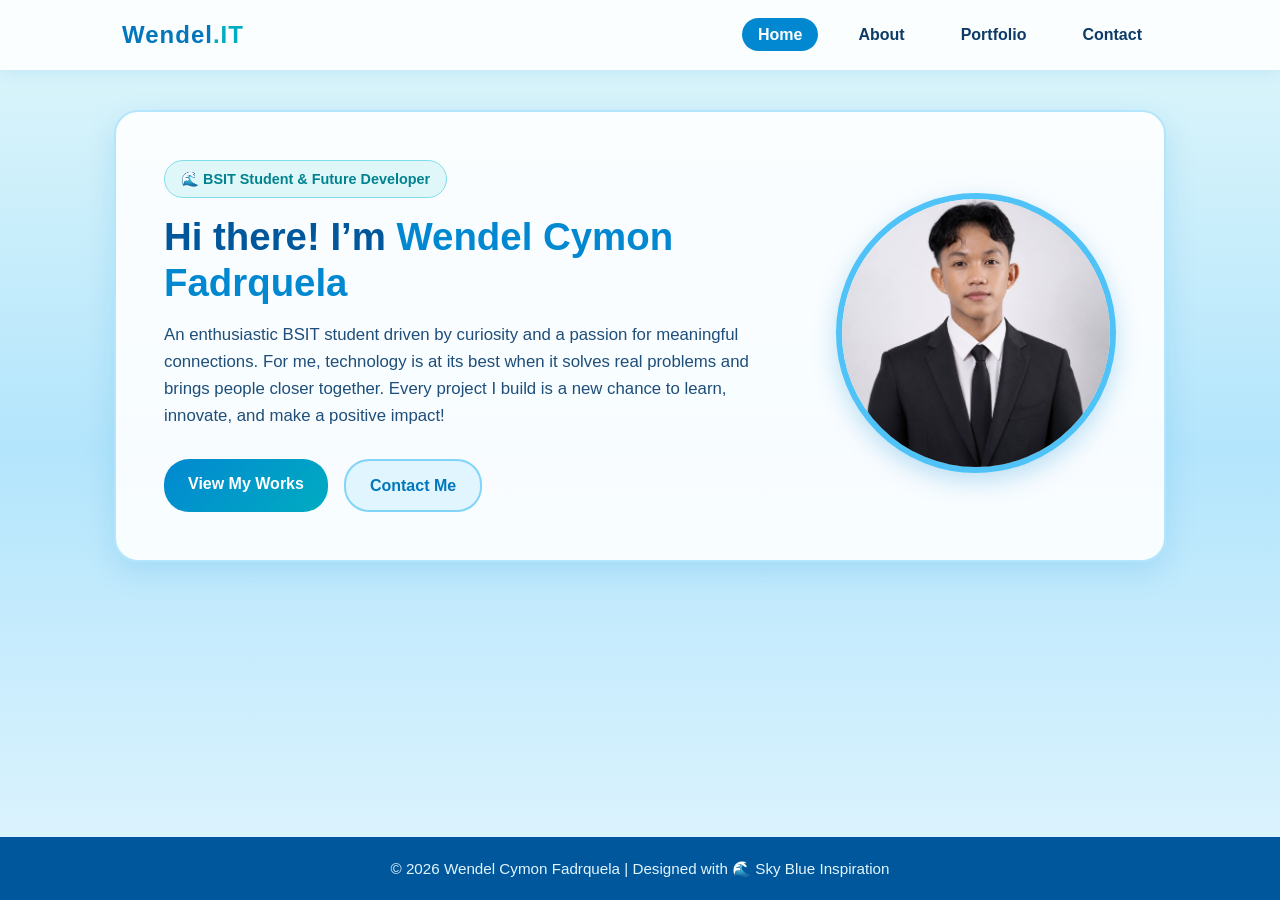
<file: index.html>
<!DOCTYPE html>
<html lang="en">
<head>
    <meta charset="UTF-8">
    <meta name="viewport" content="width=device-width, initial-scale=1.0">
    <title>Wendel Cymon Fadrquela | Home</title>
    <!-- Link to External Stylesheet -->
    <link rel="stylesheet" href="style.css">
</head>
<body>

    <!-- Navigation Bar -->
    <header>
        <nav class="navbar">
            <div class="logo">Wendel<span>.IT</span></div>
            <ul class="nav-links">
                <li><a href="index.html" class="active">Home</a></li>
                <li><a href="about.html">About</a></li>
                <li><a href="portfolio.html">Portfolio</a></li>
                <li><a href="contact.html">Contact</a></li>
            </ul>
        </nav>
    </header>

    <!-- Main Hero Section -->
    <main class="container">
        <section class="hero-card">
            <div class="hero-text">
                <p class="badge">🌊 BSIT Student & Future Developer</p>
                <h1>Hi there! I’m <span>Wendel Cymon Fadrquela</span></h1>
                <p class="bio">
                    An enthusiastic BSIT student driven by curiosity and a passion for meaningful connections. 
                    For me, technology is at its best when it solves real problems and brings people closer together. 
                    Every project I build is a new chance to learn, innovate, and make a positive impact!
                </p>
                <div class="hero-buttons">
                    <a href="portfolio.html" class="btn primary-btn">View My Works</a>
                    <a href="contact.html" class="btn secondary-btn">Contact Me</a>
                </div>
            </div>

            <!-- Profile Photo Placeholder -->
            <div class="hero-image">
                <!-- Replace 'profile.jpg' with your actual image file name -->
                <img src="profile.jpeg" alt="Wendel Cymon Fadrquela">
            </div>
        </section>
    </main>

    <!-- Footer -->
    <footer>
        <p>&copy; 2026 Wendel Cymon Fadrquela | Designed with 🌊 Sky Blue Inspiration</p>
    </footer>

</body>
</html>
</file>
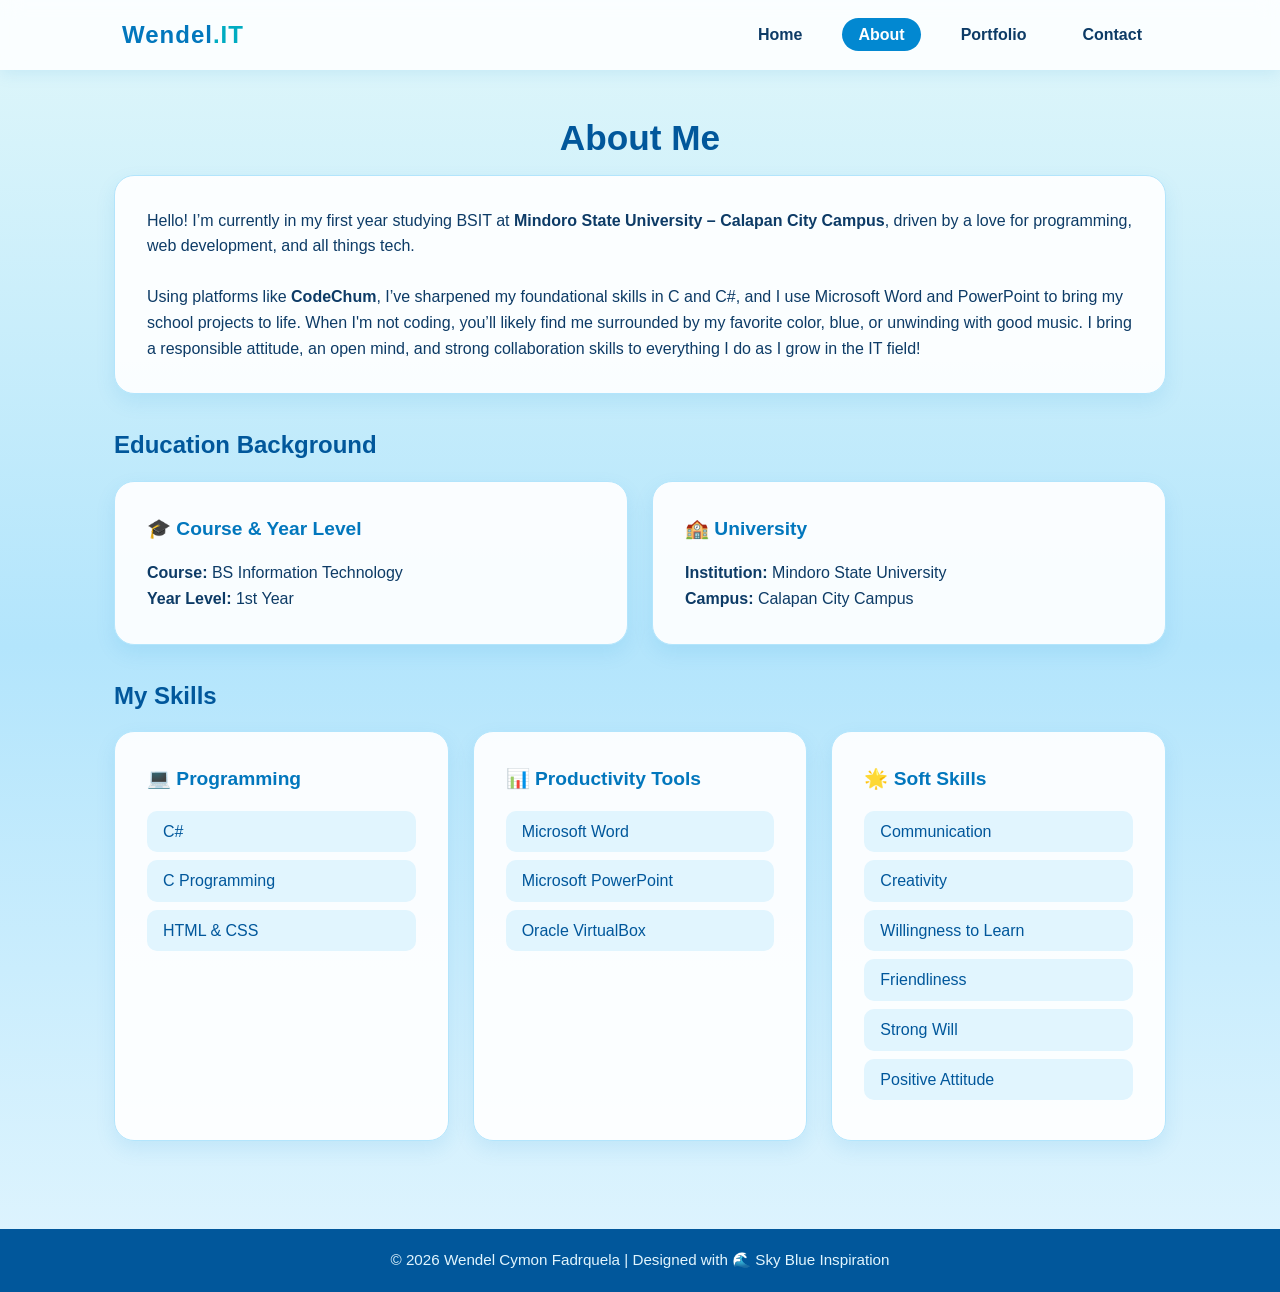
<file: about.html>
<!DOCTYPE html>
<html lang="en">
<head>
    <meta charset="UTF-8">
    <meta name="viewport" content="width=device-width, initial-scale=1.0">
    <title>Wendel Cymon Fadrquela | About Me</title>
    <link rel="stylesheet" href="style.css">
</head>
<body>

    <!-- Navigation Bar -->
    <header>
        <nav class="navbar">
            <div class="logo">Wendel<span>.IT</span></div>
            <ul class="nav-links">
                <li><a href="index.html">Home</a></li>
                <li><a href="about.html" class="active">About</a></li>
                <li><a href="portfolio.html">Portfolio</a></li>
                <li><a href="contact.html">Contact</a></li>
            </ul>
        </nav>
    </header>

    <!-- Main About Section -->
    <main class="container">
        <h2 class="section-title">About Me</h2>

        <!-- Biography Card -->
        <section class="card">
            <p>
                Hello! I’m currently in my first year studying BSIT at <strong>Mindoro State University – Calapan City Campus</strong>, 
                driven by a love for programming, web development, and all things tech.
            </p>
            <br>
            <p>
                Using platforms like <strong>CodeChum</strong>, I’ve sharpened my foundational skills in C and C#, and I use 
                Microsoft Word and PowerPoint to bring my school projects to life. When I'm not coding, you’ll likely find me 
                surrounded by my favorite color, blue, or unwinding with good music. I bring a responsible attitude, an open mind, 
                and strong collaboration skills to everything I do as I grow in the IT field!
            </p>
        </section>

        <!-- Education & Details -->
        <h3 class="sub-title">Education Background</h3>
        <section class="grid-2">
            <div class="card info-box">
                <h4>🎓 Course & Year Level</h4>
                <p><strong>Course:</strong> BS Information Technology</p>
                <p><strong>Year Level:</strong> 1st Year</p>
            </div>
            <div class="card info-box">
                <h4>🏫 University</h4>
                <p><strong>Institution:</strong> Mindoro State University</p>
                <p><strong>Campus:</strong> Calapan City Campus</p>
            </div>
        </section>

        <!-- Skills Section -->
        <h3 class="sub-title">My Skills</h3>
        <section class="grid-3">
            <!-- Programming Skills -->
            <div class="card skill-card">
                <h4>💻 Programming</h4>
                <ul class="skill-list">
                    <li>C#</li>
                    <li>C Programming</li>
                    <li>HTML & CSS</li>
                </ul>
            </div>

            <!-- Productivity Tools -->
            <div class="card skill-card">
                <h4>📊 Productivity Tools</h4>
                <ul class="skill-list">
                    <li>Microsoft Word</li>
                    <li>Microsoft PowerPoint</li>
                    <li>Oracle VirtualBox</li>
                </ul>
            </div>

            <!-- Soft Skills -->
            <div class="card skill-card">
                <h4>🌟 Soft Skills</h4>
                <ul class="skill-list">
                    <li>Communication</li>
                    <li>Creativity</li>
                    <li>Willingness to Learn</li>
                    <li>Friendliness</li>
                    <li>Strong Will</li>
                    <li>Positive Attitude</li>
                </ul>
            </div>
        </section>
    </main>

    <!-- Footer -->
    <footer>
        <p>&copy; 2026 Wendel Cymon Fadrquela | Designed with 🌊 Sky Blue Inspiration</p>
    </footer>

</body>
</html>
</file>
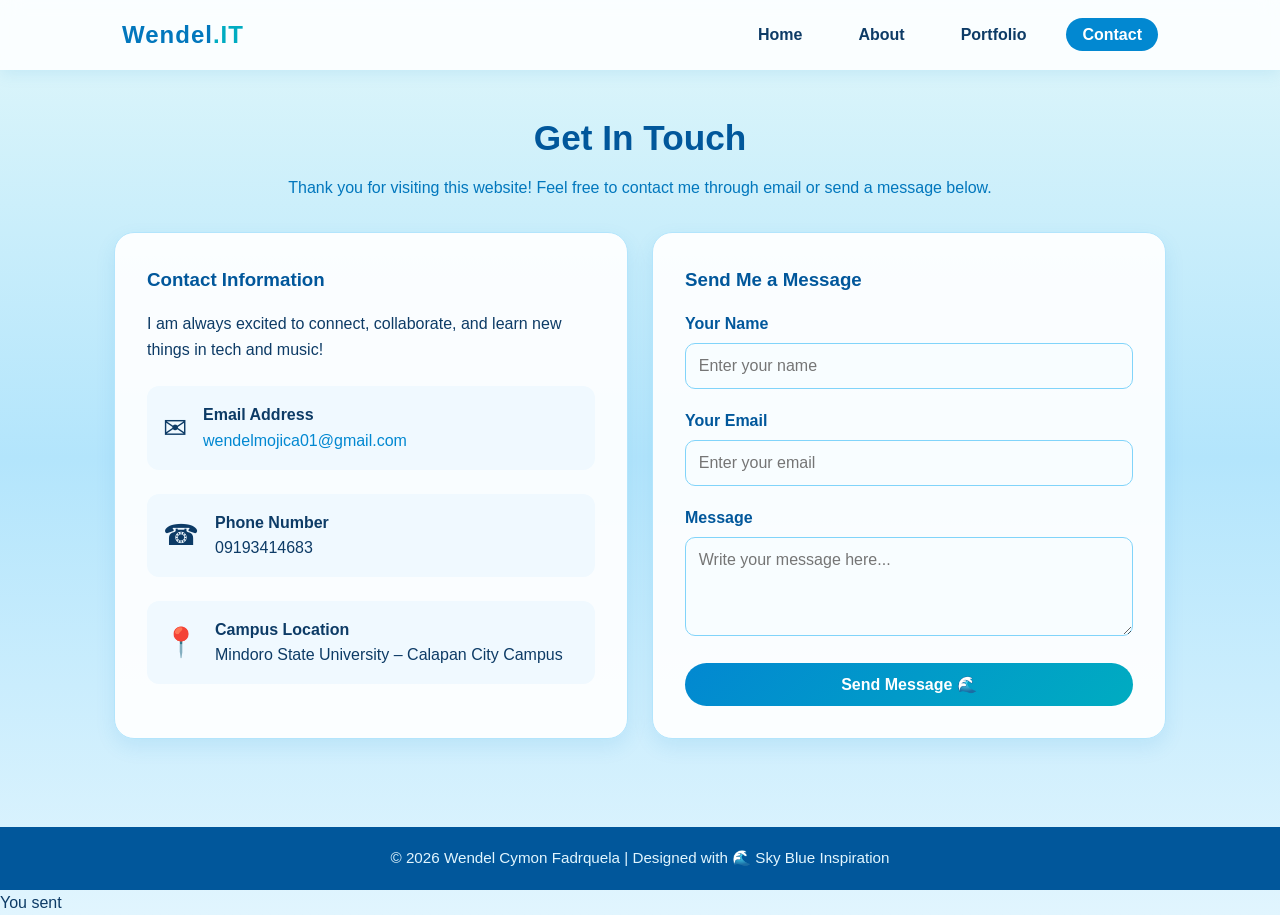
<file: contact.html>
<!DOCTYPE html>
<html lang="en">
<head>
    <meta charset="UTF-8">
    <meta name="viewport" content="width=device-width, initial-scale=1.0">
    <title>Wendel Cymon Fadrquela | Contact</title>
    <link rel="stylesheet" href="style.css">
</head>
<body>

    <!-- Navigation Bar -->
    <header>
        <nav class="navbar">
            <div class="logo">Wendel<span>.IT</span></div>
            <ul class="nav-links">
                <li><a href="index.html">Home</a></li>
                <li><a href="about.html">About</a></li>
                <li><a href="portfolio.html">Portfolio</a></li>
                <li><a href="contact.html" class="active">Contact</a></li>
            </ul>
        </nav>
    </header>

    <!-- Main Contact Section -->
    <main class="container">
        <h2 class="section-title">Get In Touch</h2>
        <p class="section-subtitle">Thank you for visiting this website! Feel free to contact me through email or send a message below.</p>

        <section class="grid-2">
            <!-- Direct Contact Details -->
            <div class="card contact-info">
                <h3>Contact Information</h3>
                <p>I am always excited to connect, collaborate, and learn new things in tech and music!</p>
                
                <div class="contact-item">
                    <span>✉</span>
                    <div>
                        <strong>Email Address</strong>
                        <p><a href="mailto:wendelmojica01@gmail.com">wendelmojica01@gmail.com</a></p>
                    </div>
                </div>

                <div class="contact-item">
                    <span>☎</span>
                    <div>
                        <strong>Phone Number</strong>
                        <p>09193414683</p>
                    </div>
                </div>

                <div class="contact-item">
                    <span>📍</span>
                    <div>
                        <strong>Campus Location</strong>
                        <p>Mindoro State University – Calapan City Campus</p>
                    </div>
                </div>
            </div>

            <!-- Interactive Contact Form -->
            <div class="card contact-form">
                <h3>Send Me a Message</h3>
                <form action="#" method="post">
                    <div class="form-group">
                        <label for="name">Your Name</label>
                        <input type="text" id="name" name="name" placeholder="Enter your name" required>
                    </div>

                    <div class="form-group">
                        <label for="email">Your Email</label>
                        <input type="email" id="email" name="email" placeholder="Enter your email" required>
                    </div>

                    <div class="form-group">
                        <label for="message">Message</label>
                        <textarea id="message" name="message" rows="4" placeholder="Write your message here..." required></textarea>
                    </div>

                    <button type="submit" class="btn primary-btn full-width">Send Message 🌊</button>
                </form>
            </div>
        </section>
    </main>

    <!-- Footer -->
    <footer>
        <p>&copy; 2026 Wendel Cymon Fadrquela | Designed with 🌊 Sky Blue Inspiration</p>
    </footer>

</body>
</html>
You sent
</file>
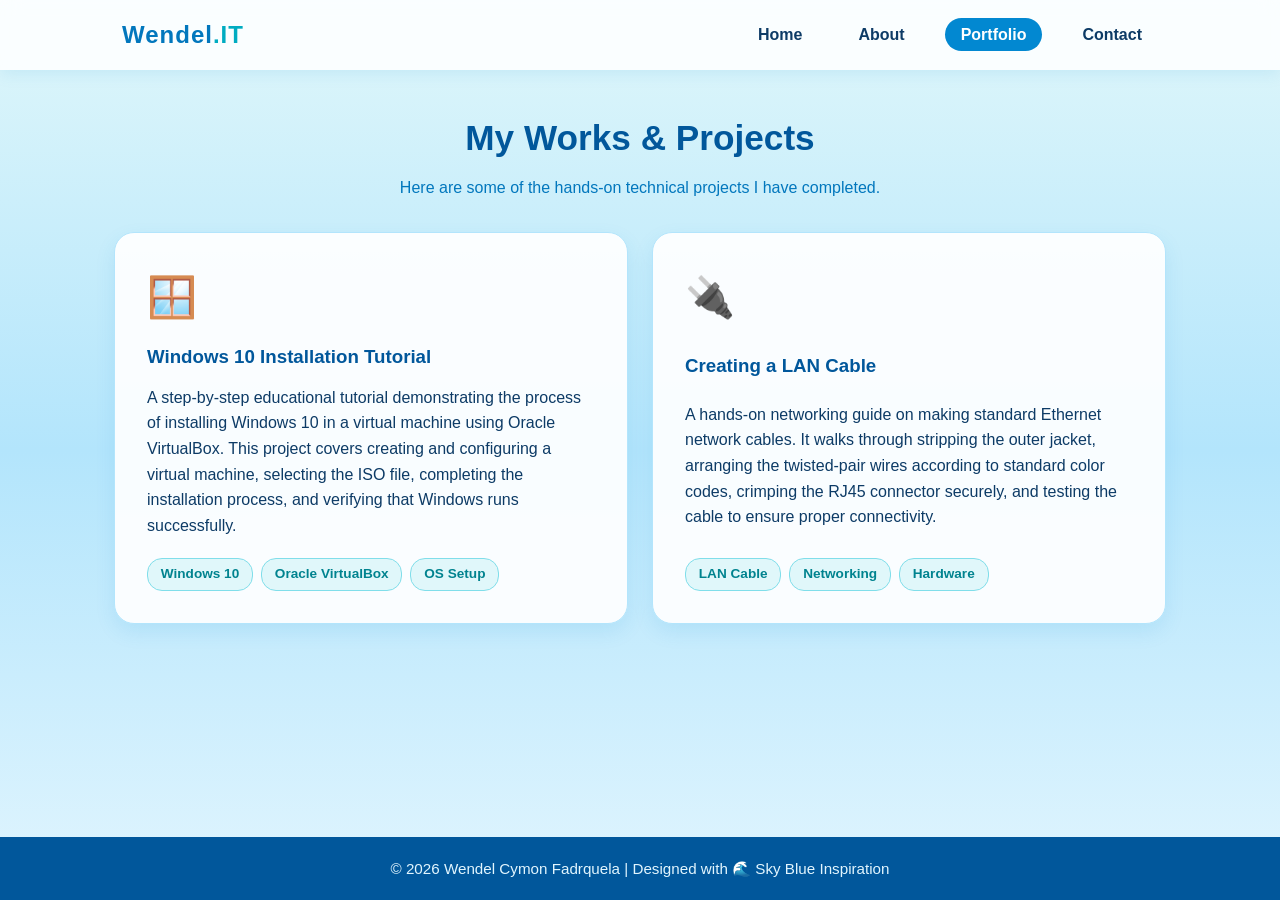
<file: portfolio.html>
<!DOCTYPE html>
<html lang="en">
<head>
    <meta charset="UTF-8">
    <meta name="viewport" content="width=device-width, initial-scale=1.0">
    <title>Wendel Cymon Fadrquela | My Works</title>
    <link rel="stylesheet" href="style.css">
</head>
<body>

    <!-- Navigation Bar -->
    <header>
        <nav class="navbar">
            <div class="logo">Wendel<span>.IT</span></div>
            <ul class="nav-links">
                <li><a href="index.html">Home</a></li>
                <li><a href="about.html">About</a></li>
                <li><a href="portfolio.html" class="active">Portfolio</a></li>
                <li><a href="contact.html">Contact</a></li>
            </ul>
        </nav>
    </header>

    <!-- Main Portfolio Section -->
    <main class="container">
        <h2 class="section-title">My Works & Projects</h2>
        <p class="section-subtitle">Here are some of the hands-on technical projects I have completed.</p>

        <section class="grid-2">
            <!-- Project 1 -->
            <article class="card project-card">
                <div class="project-icon">🪟</div>
                <h3>Windows 10 Installation Tutorial</h3>
                <p>
                    A step-by-step educational tutorial demonstrating the process of installing Windows 10 in a virtual machine 
                    using Oracle VirtualBox. This project covers creating and configuring a virtual machine, selecting the ISO file, 
                    completing the installation process, and verifying that Windows runs successfully.
                </p>
                <div class="tags">
                    <span>Windows 10</span>
                    <span>Oracle VirtualBox</span>
                    <span>OS Setup</span>
                </div>
            </article>

            <!-- Project 2 -->
            <article class="card project-card">
                <div class="project-icon">🔌</div>
                <h3>Creating a LAN Cable</h3>
                <p>
                    A hands-on networking guide on making standard Ethernet network cables. It walks through stripping the outer jacket, 
                    arranging the twisted-pair wires according to standard color codes, crimping the RJ45 connector securely, 
                    and testing the cable to ensure proper connectivity.
                </p>
                <div class="tags">
                    <span>LAN Cable</span>
                    <span>Networking</span>
                    <span>Hardware</span>
                </div>
            </article>
        </section>
    </main>

    <!-- Footer -->
    <footer>
        <p>&copy; 2026 Wendel Cymon Fadrquela | Designed with 🌊 Sky Blue Inspiration</p>
    </footer>

</body>
</html>
</file>
<file: style.css>
/* =========================================
   RESET & BASE STYLES (SEA & SKY AESTHETIC)
   ========================================= */
* {
    margin: 0;
    padding: 0;
    box-sizing: border-box;
    font-family: 'Segoe UI', Tahoma, Geneva, Verdana, sans-serif;
}

body {
    /* Soft ocean-to-sky gradient background */
    background: linear-gradient(180deg, #e0f7fa 0%, #b3e5fc 50%, #e1f5fe 100%);
    color: #0d3b66;
    min-height: 100vh;
    display: flex;
    flex-direction: column;
    line-height: 1.6;
}

/* =========================================
   NAVIGATION BAR
   ========================================= */
header {
    background: rgba(255, 255, 255, 0.85);
    backdrop-filter: blur(10px);
    box-shadow: 0 4px 15px rgba(2, 136, 209, 0.1);
    position: sticky;
    top: 0;
    z-index: 100;
}

.navbar {
    max-width: 1100px;
    margin: 0 auto;
    padding: 1rem 2rem;
    display: flex;
    justify-content: space-between;
    align-items: center;
}

.logo {
    font-size: 1.5rem;
    font-weight: 800;
    color: #0277bd;
    letter-spacing: 1px;
}

.logo span {
    color: #00acc1;
}

.nav-links {
    list-style: none;
    display: flex;
    gap: 1.5rem;
}

.nav-links a {
    text-decoration: none;
    color: #0d3b66;
    font-weight: 600;
    padding: 0.5rem 1rem;
    border-radius: 20px;
    transition: all 0.3s ease;
}

.nav-links a:hover,
.nav-links a.active {
    background-color: #0288d1;
    color: #ffffff;
}

/* =========================================
   LAYOUT CONTAINERS & TYPOGRAPHY
   ========================================= */
.container {
    max-width: 1100px;
    width: 100%;
    margin: 2.5rem auto;
    padding: 0 1.5rem;
    flex: 1;
}

.section-title {
    font-size: 2.2rem;
    color: #01579b;
    text-align: center;
    margin-bottom: 0.5rem;
}

.section-subtitle {
    text-align: center;
    color: #0277bd;
    margin-bottom: 2rem;
}

.sub-title {
    font-size: 1.5rem;
    color: #01579b;
    margin: 2rem 0 1rem;
}

/* =========================================
   HERO SECTION (HOMEPAGE)
   ========================================= */
.hero-card {
    background: rgba(255, 255, 255, 0.9);
    border-radius: 24px;
    padding: 3rem;
    display: flex;
    align-items: center;
    justify-content: space-between;
    gap: 2.5rem;
    box-shadow: 0 10px 30px rgba(2, 136, 209, 0.15);
    border: 2px solid #b3e5fc;
}

.hero-text {
    flex: 1;
}

.badge {
    display: inline-block;
    background-color: #e0f7fa;
    color: #00838f;
    padding: 0.4rem 1rem;
    border-radius: 20px;
    font-weight: 600;
    font-size: 0.9rem;
    margin-bottom: 1rem;
    border: 1px solid #80deea;
}

.hero-text h1 {
    font-size: 2.4rem;
    color: #01579b;
    margin-bottom: 1rem;
    line-height: 1.2;
}

.hero-text h1 span {
    color: #0288d1;
}

.bio {
    font-size: 1.05rem;
    color: #1e4e79;
    margin-bottom: 1.8rem;
}

.hero-buttons {
    display: flex;
    gap: 1rem;
}

.hero-image img {
    width: 280px;
    height: 280px;
    object-fit: cover;
    border-radius: 50%;
    border: 6px solid #4fc3f7;
    box-shadow: 0 8px 25px rgba(2, 136, 209, 0.25);
    background-color: #e1f5fe;
}

/* =========================================
   BUTTONS
   ========================================= */
.btn {
    display: inline-block;
    padding: 0.75rem 1.5rem;
    border-radius: 25px;
    text-decoration: none;
    font-weight: 600;
    transition: transform 0.2s ease, background-color 0.3s ease;
    cursor: pointer;
    border: none;
    font-size: 1rem;
}

.primary-btn {
    background: linear-gradient(135deg, #0288d1, #00acc1);
    color: #ffffff;
}

.primary-btn:hover {
    transform: translateY(-2px);
    box-shadow: 0 5px 15px rgba(2, 136, 209, 0.3);
}

.secondary-btn {
    background-color: #e1f5fe;
    color: #0277bd;
    border: 2px solid #81d4fa;
}

.secondary-btn:hover {
    background-color: #b3e5fc;
}

.full-width {
    width: 100%;
}

/* =========================================
   CARDS & GRIDS (ABOUT, PORTFOLIO, CONTACT)
   ========================================= */
.card {
    background: rgba(255, 255, 255, 0.92);
    border-radius: 20px;
    padding: 2rem;
    box-shadow: 0 8px 20px rgba(2, 136, 209, 0.1);
    border: 1px solid #b3e5fc;
}

.grid-2 {
    display: grid;
    grid-template-columns: repeat(auto-fit, minmax(300px, 1fr));
    gap: 1.5rem;
}

.grid-3 {
    display: grid;
    grid-template-columns: repeat(auto-fit, minmax(250px, 1fr));
    gap: 1.5rem;
}

/* Skills List */
.skill-card h4, .info-box h4 {
    color: #0277bd;
    margin-bottom: 1rem;
    font-size: 1.2rem;
}

.skill-list {
    list-style: none;
}

.skill-list li {
    background-color: #e1f5fe;
    color: #01579b;
    padding: 0.5rem 1rem;
    border-radius: 10px;
    margin-bottom: 0.5rem;
    font-weight: 500;
}

/* Portfolio Projects */
.project-card {
    display: flex;
    flex-direction: column;
    justify-content: space-between;
}

.project-icon {
    font-size: 2.5rem;
    margin-bottom: 0.8rem;
}

.project-card h3 {
    color: #01579b;
    margin-bottom: 0.8rem;
}

.tags {
    margin-top: 1.2rem;
    display: flex;
    flex-wrap: wrap;
    gap: 0.5rem;
}

.tags span {
    background-color: #e0f7fa;
    color: #00838f;
    padding: 0.3rem 0.8rem;
    border-radius: 15px;
    font-size: 0.85rem;
    font-weight: 600;
    border: 1px solid #80deea;
}

/* =========================================
   CONTACT PAGE & FORM
   ========================================= */
.contact-info h3, .contact-form h3 {
    color: #01579b;
    margin-bottom: 1rem;
}

.contact-item {
    display: flex;
    align-items: center;
    gap: 1rem;
    margin-top: 1.5rem;
    background: #f0f9ff;
    padding: 1rem;
    border-radius: 12px;
}

.contact-item span {
    font-size: 1.8rem;
}

.contact-item a {
    color: #0288d1;
    text-decoration: none;
}

.form-group {
    margin-bottom: 1.2rem;
}

.form-group label {
    display: block;
    font-weight: 600;
    margin-bottom: 0.4rem;
    color: #01579b;
}

.form-group input,
.form-group textarea {
    width: 100%;
    padding: 0.8rem;
    border: 1px solid #81d4fa;
    border-radius: 10px;
    background-color: #f8fdff;
    color: #0d3b66;
    font-size: 1rem;
}

.form-group input:focus,
.form-group textarea:focus {
    outline: none;
    border-color: #0288d1;
    box-shadow: 0 0 0 3px rgba(2, 136, 209, 0.15);
}

/* =========================================
   FOOTER
   ========================================= */
footer {
    background-color: #01579b;
    color: #e1f5fe;
    text-align: center;
    padding: 1.2rem;
    margin-top: 3rem;
    font-size: 0.95rem;
}

/* =========================================
   RESPONSIVE DESIGN FOR MOBILE
   ========================================= */
@media (max-width: 768px) {
    .hero-card {
        flex-direction: column-reverse;
        text-align: center;
        padding: 2rem;
    }

    .hero-buttons {
        justify-content: center;
    }

    .navbar {
        flex-direction: column;
        gap: 1rem;
    }
}
</file>
